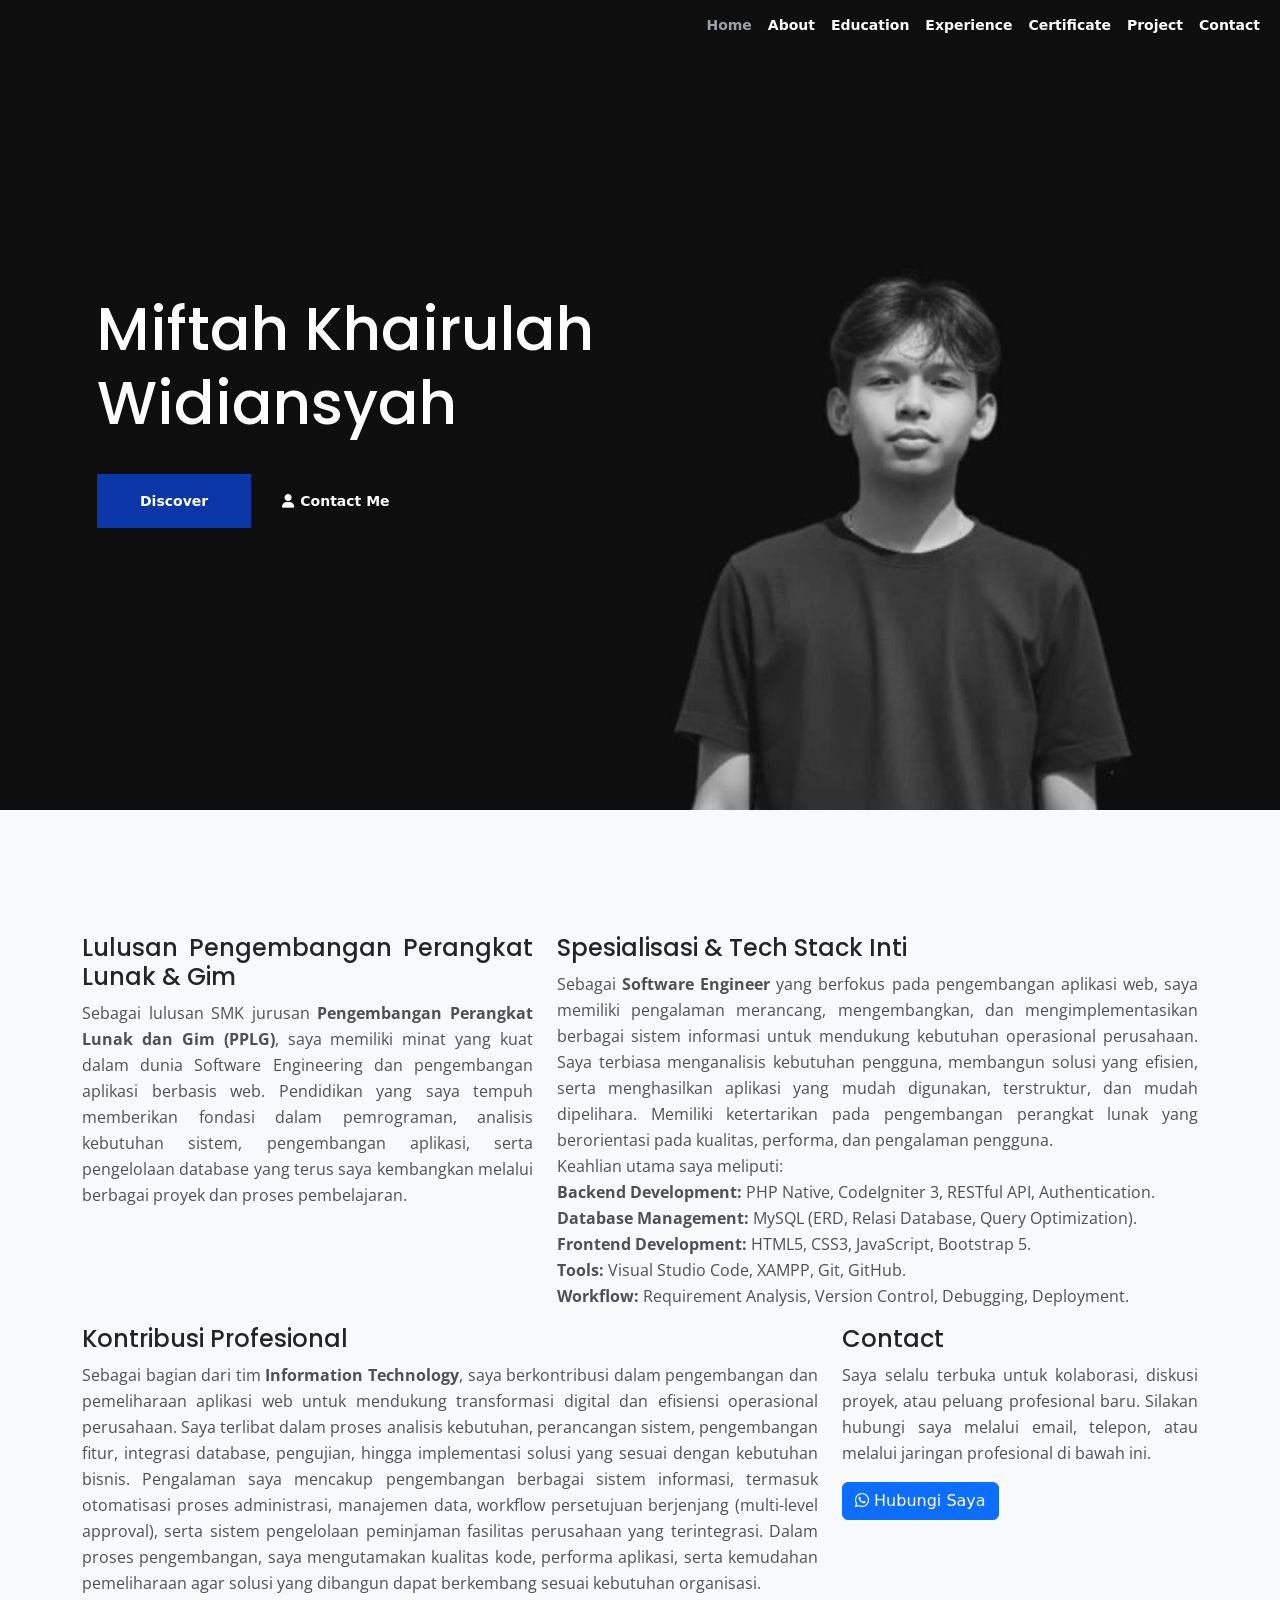
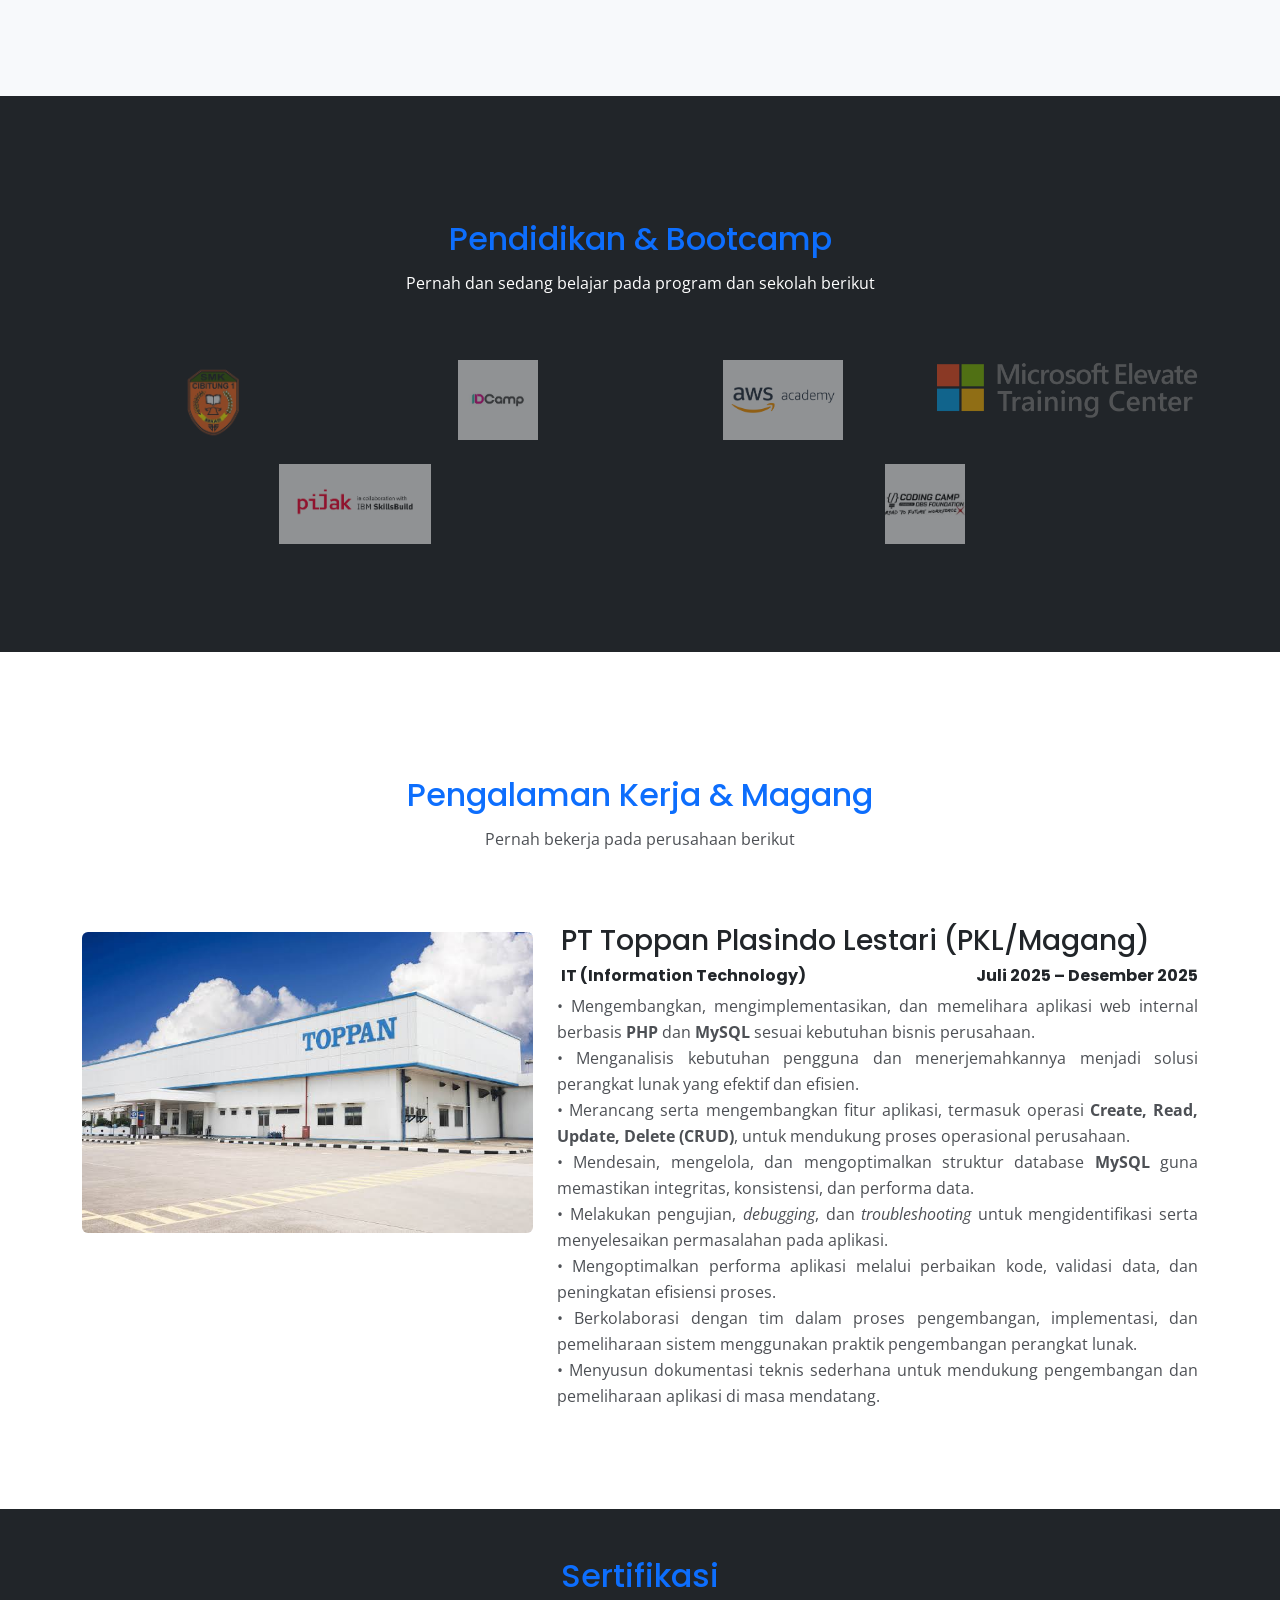
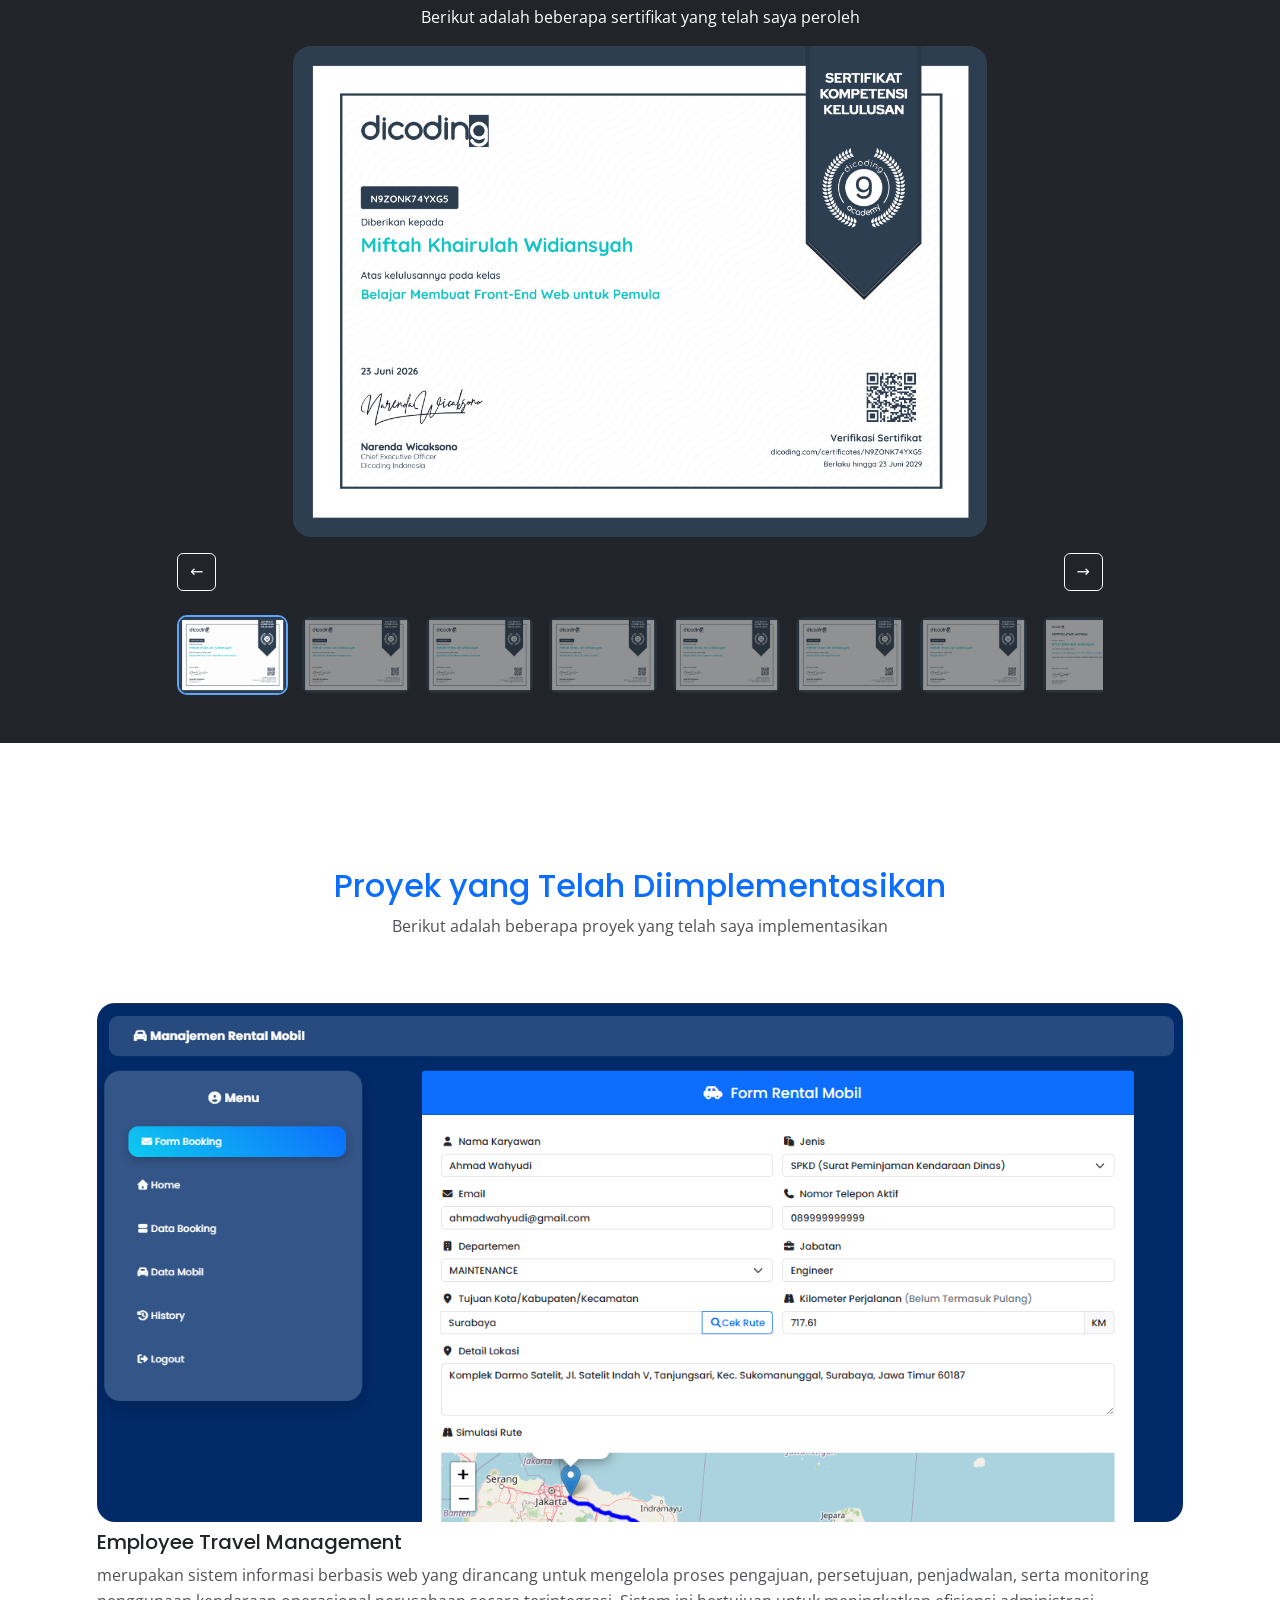
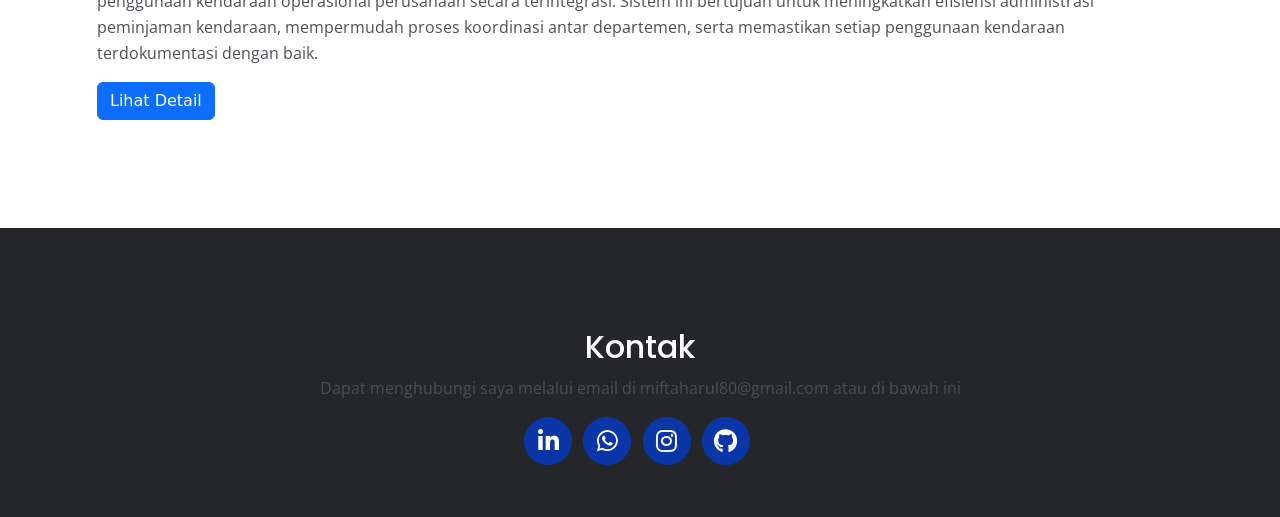
<file: index.html>
<!DOCTYPE html>
<html lang="en">

<head>
    <meta charset="utf-8">
    <meta name="viewport" content="width=device-width, initial-scale=1, shrink-to-fit=no">
    <meta name="description" content="Your description">
    <meta name="author" content="Your name">
    <meta property="og:site_name" content="" />
    <meta property="og:site" content="" />
    <meta property="og:title" content="" />
    <meta property="og:description" content="" />
    <meta property="og:image" content="" />
    <meta property="og:url" content="" />
    <meta name="twitter:card" content="summary_large_image">
    <title>Miftth Webpage Title</title>
    <link rel="preconnect" href="https://fonts.gstatic.com">
    <link
        href="https://fonts.googleapis.com/css2?family=Open+Sans:ital,wght@0,400;0,600;0,700;1,400&family=Poppins:wght@600&display=swap"
        rel="stylesheet">
    <link href="css/bootstrap.css" rel="stylesheet">
    <link href="css/fontawesome-all.css" rel="stylesheet">
    <link href="css/styles.css" rel="stylesheet">
    <link href='https://cdn.jsdelivr.net/npm/bootstrap@5.3.3/dist/css/bootstrap.min.css' rel='stylesheet'>
    <link rel='stylesheet' href='https://cdnjs.cloudflare.com/ajax/libs/font-awesome/6.7.2/css/all.min.css'>
    <link rel="icon" href="images/favicon.png">
</head>

<body data-spy="scroll" data-target=".fixed-top">


    <nav class="navbar navbar-expand-lg fixed-top navbar-dark">
        <div class="container">

            <button class="navbar-toggler p-0 border-0" type="button" data-toggle="offcanvas"
                aria-controls="navbarsExampleDefault" aria-label="Toggle navigation">
                <span class="navbar-toggler-icon"></span>
            </button>

            <div class="navbar-collapse offcanvas-collapse" id="navbarsExampleDefault">
                <ul class="navbar-nav ml-auto">
                    <li class="nav-item">
                        <a class="nav-link page-scroll" href="#header">Home <span class="sr-only">(current)</span></a>
                    </li>
                    <li class="nav-item">
                        <a class="nav-link page-scroll" href="#about">About</a>
                    </li>
                    <li class="nav-item">
                        <a class="nav-link page-scroll" href="#education">Education</a>
                    </li>
                    <li class="nav-item">
                        <a class="nav-link page-scroll" href="#experience">Experience</a>
                    </li>
                    <li class="nav-item">
                        <a class="nav-link page-scroll" href="#sertifikasi">Certificate</a>
                    </li>
                    <li class="nav-item">
                        <a class="nav-link page-scroll" href="#project">Project</a>
                    </li>
                    <li class="nav-item">
                        <a class="nav-link page-scroll" href="#contact">Contact</a>
                    </li>
                </ul>

            </div>
        </div>
    </nav>




    <header id="header" class="header">
        <div class="container">
            <div class="row">
                <div class="col-12">
                    <div class="text-container">
                        <div class="col-7 text-left">
                            <h1 class="h1-large">Miftah Khairulah Widiansyah</h1>
                            <a class="btn-solid-lg page-scroll" href="#about">Discover</a>
                            <a class="btn-outline-lg page-scroll" href="#contact"><i class="fas fa-user"></i>Contact
                                Me</a>
                        </div>
                    </div>
                </div>
            </div>
        </div>
    </header>




    <div id="about" class="basic-1 bg-gray">
        <div class="container">
            <div class="row">
                <div class="col-lg-5">
                    <div class="text-container text-justify mb-0">
                        <h3 class="responsive-fs">Lulusan Pengembangan Perangkat Lunak & Gim</h3>
                        <p>Sebagai lulusan SMK jurusan <b>Pengembangan Perangkat Lunak dan Gim (PPLG)</b>, saya memiliki
                            minat yang kuat dalam dunia Software Engineering dan pengembangan aplikasi berbasis web.
                            Pendidikan yang saya tempuh memberikan fondasi dalam pemrograman, analisis kebutuhan sistem,
                            pengembangan aplikasi, serta pengelolaan database yang terus saya kembangkan melalui
                            berbagai proyek dan proses pembelajaran.</p>
                    </div>
                </div>
                <div class="col-lg-7">
                    <div class="text-container text-justify mb-0">
                        <h3 class="fs-4">Spesialisasi & Tech Stack Inti</h3>
                        <p>Sebagai <b>Software Engineer</b> yang berfokus pada pengembangan aplikasi web, saya memiliki
                            pengalaman merancang, mengembangkan, dan mengimplementasikan berbagai sistem informasi untuk
                            mendukung kebutuhan operasional perusahaan. Saya terbiasa menganalisis kebutuhan pengguna,
                            membangun solusi yang efisien, serta menghasilkan aplikasi yang mudah digunakan,
                            terstruktur, dan mudah dipelihara. Memiliki ketertarikan pada pengembangan perangkat lunak
                            yang berorientasi pada kualitas, performa, dan pengalaman pengguna. <br> Keahlian utama saya
                            meliputi:
                            <br><b>Backend Development:</b> PHP Native, CodeIgniter 3, RESTful API, Authentication.
                            <br><b>Database Management:</b> MySQL (ERD, Relasi Database, Query Optimization).
                            <br><b>Frontend Development:</b> HTML5, CSS3, JavaScript, Bootstrap 5.
                            <br><b>Tools:</b> Visual Studio Code, XAMPP, Git, GitHub.
                            <br><b>Workflow:</b> Requirement Analysis, Version Control, Debugging, Deployment.
                        </p>
                    </div>
                </div>
                <div class="col-lg-8">
                    <div class="text-container text-justify mb-0">
                        <h3 class="fs-4">Kontribusi Profesional</h3>
                        <p>Sebagai bagian dari tim <b>Information Technology</b>, saya berkontribusi dalam pengembangan
                            dan pemeliharaan aplikasi web untuk mendukung transformasi digital dan efisiensi operasional
                            perusahaan. Saya terlibat dalam proses analisis kebutuhan, perancangan sistem, pengembangan
                            fitur, integrasi database, pengujian, hingga implementasi solusi yang sesuai dengan
                            kebutuhan bisnis. Pengalaman saya mencakup pengembangan berbagai sistem informasi, termasuk
                            otomatisasi proses administrasi, manajemen data, workflow persetujuan berjenjang
                            (multi-level approval), serta sistem pengelolaan peminjaman fasilitas perusahaan yang
                            terintegrasi. Dalam proses pengembangan, saya mengutamakan kualitas kode, performa aplikasi,
                            serta kemudahan pemeliharaan agar solusi yang dibangun dapat berkembang sesuai kebutuhan
                            organisasi.</p>
                    </div>
                </div>
                <div class="col-lg-4">
                    <div class="text-container text-justify mb-0">
                        <h3 class="fs-4">Contact</h3>
                        <p>Saya selalu terbuka untuk kolaborasi, diskusi proyek, atau peluang profesional baru. Silakan
                            hubungi saya melalui email, telepon, atau melalui jaringan profesional di bawah ini.</p>
                        <a href="#contact" class="btn btn-primary page-scroll"><i class="fab fa-whatsapp"></i> Hubungi
                            Saya</a>
                    </div>
                </div>

            </div>
        </div>
    </div>




    <div id="education" class="basic-2 bg-dark">
        <div class="container">
            <div class="row">
                <div class="col-lg-12">
                    <h2 class="h2-heading text-primary">Pendidikan & Bootcamp</h2>
                    <p class="p-heading text-white">Pernah dan sedang belajar pada program dan sekolah berikut</p>
                </div>
            </div>
            <div class="row">
                <div class="col-lg-3 col-sm-6 col-12 text-center mb-4">
                    <a href="https://smkscibitung1.sch.id/web/">
                        <img class="w-100" src="img/cisat logo.png"
                            style="opacity: 0.5; transition: opacity 0.3s; max-height: 80px; object-fit: contain;"
                            onmouseover="this.style.opacity=1" onmouseout="this.style.opacity=0.5" alt="CISAT Logo">
                    </a>
                </div>
                <div class="col-lg-3 col-sm-6 col-12 text-center mb-4">
                    <a href="https://idcamp.ioh.co.id/">
                        <img class="w-100" title="ID Camp 2025 - Dicoding Indonesia" src="img/idcamp.png"
                            style="opacity: 0.5; transition: opacity 0.3s; max-height: 80px; object-fit: contain;"
                            onmouseover="this.style.opacity=1" onmouseout="this.style.opacity=0.5" alt="ID Camp Logo">
                    </a>
                </div>
                <div class="col-lg-3 col-sm-6 col-12 text-center mb-4">
                    <a href="https://aws.dicoding.com/">
                        <img class="w-100 rounded" title="AWS Back-End Academy - Dicoding Indonesia"
                            src="img/aws_academy.png"
                            style="opacity: 0.5; transition: opacity 0.3s; max-height: 80px; object-fit: contain;"
                            onmouseover="this.style.opacity=1" onmouseout="this.style.opacity=0.5"
                            alt="AWS Academy Logo">
                    </a>
                </div>
                <div class="col-lg-3 col-sm-6 col-12 text-center mb-4">
                    <a href="https://dicoding.elevaite.id/">
                        <img class="w-100" title="Microsoft Elevate Training Center - Dicoding Indonesia"
                            src="img/microsoft.png"
                            style="opacity: 0.5; transition: opacity 0.3s; max-height: 80px; object-fit: contain;"
                            onmouseover="this.style.opacity=1" onmouseout="this.style.opacity=0.5" alt="Microsoft Logo">
                    </a>
                </div>
                <div class="col-lg-6 col-sm-6 col-12 text-center mb-4">
                    <a href="https://www.dicoding.com/pijak">
                        <img class="w-50 rounded"
                            title="Pijak in Collaboration with IBM SkillsBuild – Dicoding Indonesia" src="img/pijak.png"
                            style="opacity: 0.5; transition: opacity 0.3s; max-height: 80px; object-fit: contain;"
                            onmouseover="this.style.opacity=1" onmouseout="this.style.opacity=0.5" alt="Pijak Logo">
                    </a>
                </div>
                <div class="col-lg-6 col-sm-6 col-12 text-center mb-4">
                    <a href="https://www.dicoding.com/codingcamp/registration">
                        <img class="w-100 rounded"
                            title="Coding Camp 2026 powered by DBS Foundation - Dicoding Indonesia" src="img/dbs.png"
                            style="opacity: 0.5; transition: opacity 0.3s; max-height: 80px; object-fit: contain;"
                            onmouseover="this.style.opacity=1" onmouseout="this.style.opacity=0.5" alt="DBS Logo">
                    </a>
                </div>
            </div>
        </div>
    </div>

    <div id="experience" class="basic-2">
        <div class="container">
            <div class="row">
                <div class="col-lg-12">
                    <h2 class="h2-heading text-primary">Pengalaman Kerja & Magang</h2>
                    <p class="p-heading">Pernah bekerja pada perusahaan berikut</p>
                </div>
            </div>
            <div class="row">
                <div class="col-lg-5 col-12 pt-3">
                    <img src="img/toppan.png" class="w-100 rounded" alt="">
                </div>
                <div class="col-lg-7 col-12">
                    <div class="text-container text-justify row pl-3 pt-2">
                        <h3 class="pl-0">PT Toppan Plasindo Lestari (PKL/Magang)</h3>
                        <div class="col-md-5 pl-0">
                            <h6><b>IT (Information Technology)</b></h6>
                        </div>
                        <div class="col-md-7 text-right">
                            <h6><b>Juli 2025 – Desember 2025</b></h6>
                        </div>
                    </div>
                    <div class="text-container second ">
                        <p class="text-justify fs-6">
                            • Mengembangkan, mengimplementasikan, dan memelihara aplikasi web internal berbasis
                            <b>PHP</b> dan <b>MySQL</b> sesuai kebutuhan bisnis perusahaan.
                            <br> • Menganalisis kebutuhan pengguna dan menerjemahkannya menjadi solusi perangkat lunak
                            yang efektif dan efisien.
                            <br> • Merancang serta mengembangkan fitur aplikasi, termasuk operasi <b>Create, Read,
                                Update, Delete (CRUD)</b>, untuk mendukung proses operasional perusahaan.
                            <br> • Mendesain, mengelola, dan mengoptimalkan struktur database <b>MySQL</b> guna
                            memastikan integritas, konsistensi, dan performa data.
                            <br> • Melakukan pengujian, <i>debugging</i>, dan <i>troubleshooting</i> untuk
                            mengidentifikasi serta menyelesaikan permasalahan pada aplikasi.
                            <br> • Mengoptimalkan performa aplikasi melalui perbaikan kode, validasi data, dan
                            peningkatan efisiensi proses.
                            <br> • Berkolaborasi dengan tim dalam proses pengembangan, implementasi, dan pemeliharaan
                            sistem menggunakan praktik pengembangan perangkat lunak.
                            <br> • Menyusun dokumentasi teknis sederhana untuk mendukung pengembangan dan pemeliharaan
                            aplikasi di masa mendatang.
                        </p>
                    </div>
                </div>
            </div>
        </div>
    </div>
    <div class="bg-dark py-5" id="sertifikasi">
        <div class="container">
            <div class="row justify-content-center">
                <div class="col-lg-12 text-center">
                    <h2 class="h2-heading text-primary">Sertifikasi</h2>
                    <p class="p-heading text-white">Berikut adalah beberapa sertifikat yang telah saya peroleh</p>
                </div>
                <div class="col-lg-10">
                    <div class="slide w-75 mx-auto active">
                        <div class="project">
                            <button class="expand">
                                <i class="fa-solid fa-expand"></i>
                            </button>
                            <img src="certificate/1/1-1.png" class="img-fluid" alt="">
                        </div>
                    </div>
                    <div class="slide w-75 mx-auto">
                        <div class="project">
                            <button class="expand">
                                <i class="fa-solid fa-expand"></i>
                            </button>

                            <img src="certificate/2/2-1.png" class="img-fluid" alt="">
                        </div>
                    </div>
                    <div class="slide w-75 mx-auto">
                        <div class="project">
                            <button class="expand">
                                <i class="fa-solid fa-expand"></i>
                            </button>
                            <img src="certificate/3/3-1.png" class="img-fluid" alt="">
                        </div>
                    </div>
                    <div class="slide w-75 mx-auto">
                        <div class="project">
                            <button class="expand">
                                <i class="fa-solid fa-expand"></i>
                            </button>
                            <img src="certificate/4/4-1.png" class="img-fluid" alt="">
                        </div>
                    </div>
                    <div class="slide w-75 mx-auto">
                        <div class="project">
                            <button class="expand">
                                <i class="fa-solid fa-expand"></i>
                            </button>
                            <img src="certificate/5/5-1.png" class="img-fluid" alt="">
                        </div>
                    </div>
                    <div class="slide w-75 mx-auto">
                        <div class="project">
                            <button class="expand">
                                <i class="fa-solid fa-expand"></i>
                            </button>
                            <img src="certificate/6/6-1.png" class="img-fluid" alt="">
                        </div>
                    </div>
                    <div class="slide w-75 mx-auto">
                        <div class="project">
                            <button class="expand">
                                <i class="fa-solid fa-expand"></i>
                            </button>
                            <img src="certificate/7/7-1.png" class="img-fluid" alt="">
                        </div>
                    </div>
                    <div class="slide w-75 mx-auto">
                        <div class="project">
                            <button class="expand">
                                <i class="fa-solid fa-expand"></i>
                            </button>
                            <img src="certificate/8/8-1.png" class="img-fluid" alt="">
                        </div>
                    </div>
                    <div class="slide w-75 mx-auto">
                        <div class="project">
                            <button class="expand">
                                <i class="fa-solid fa-expand"></i>
                            </button>
                            <img src="certificate/9/9-1.png" class="img-fluid" alt="">
                        </div>
                    </div>
                    <div class="slide w-75 mx-auto">
                        <div class="project">
                            <button class="expand">
                                <i class="fa-solid fa-expand"></i>
                            </button>
                            <img src="certificate/10/10-1.png" class="img-fluid" alt="">
                        </div>
                    </div>
                    <div class="slide w-75 mx-auto">
                        <div class="project">
                            <button class="expand">
                                <i class="fa-solid fa-expand"></i>
                            </button>
                            <img src="certificate/11/11-1.png" class="img-fluid" alt="">
                        </div>
                    </div>
                    <div class="slide w-75 mx-auto">
                        <div class="project">
                            <button class="expand">
                                <i class="fa-solid fa-expand"></i>
                            </button>
                            <img src="certificate/12/12-1.png" class="img-fluid" alt="">
                        </div>
                    </div>
                    <div class="slide w-75 mx-auto">
                        <div class="project">
                            <button class="expand">
                                <i class="fa-solid fa-expand"></i>
                            </button>
                            <img src="certificate/13/13-1.png" class="img-fluid" alt="">
                        </div>
                    </div>
                    <div class="slide w-75 mx-auto">
                        <div class="project">
                            <button class="expand">
                                <i class="fa-solid fa-expand"></i>
                            </button>
                            <img src="certificate/14/14-1.png" class="img-fluid" alt="">
                        </div>
                    </div>
                    <div class="slide w-75 mx-auto">
                        <div class="project">
                            <button class="expand">
                                <i class="fa-solid fa-expand"></i>
                            </button>
                            <img src="certificate/15/15-1.png" class="img-fluid" alt="">
                        </div>
                    </div>
                    <div class="slide w-75 mx-auto">
                        <div class="project">
                            <button class="expand">
                                <i class="fa-solid fa-expand"></i>
                            </button>
                            <img src="certificate/16/16-1.png" class="img-fluid" alt="">
                        </div>
                    </div>
                    <div class="d-flex justify-content-between mt-3">
                        <button id="p" class="btn btn-outline-light">
                            ←
                        </button>
                        <button id="n" class="btn btn-outline-light">
                            →
                        </button>
                    </div>
                    <div class="thumbs mt-4">
                        <img class="on" src="certificate/1/1-1.png" alt="">
                        <img src="certificate/2/2-1.png" alt="">
                        <img src="certificate/3/3-1.png" alt="">
                        <img src="certificate/4/4-1.png" alt="">
                        <img src="certificate/5/5-1.png" alt="">
                        <img src="certificate/6/6-1.png" alt="">
                        <img src="certificate/7/7-1.png" alt="">
                        <img src="certificate/8/8-1.png" alt="">
                        <img src="certificate/9/9-1.png" alt="">
                        <img src="certificate/10/10-1.png" alt="">
                        <img src="certificate/11/11-1.png" alt="">
                        <img src="certificate/12/12-1.png" alt="">
                        <img src="certificate/13/13-1.png" alt="">
                        <img src="certificate/14/14-1.png" alt="">
                        <img src="certificate/15/15-1.png" alt="">
                        <img src="certificate/16/16-1.png" alt="">
                    </div>
                </div>
            </div>
        </div>
        <div class="modalx" id="m">
            <span class="close">&times;</span>
            <img id="big" alt="">
        </div>
    </div>
    <script>
        let i = 0, s = [...document.querySelectorAll('.slide')], t = [...document.querySelectorAll('.thumbs img')];
        function sh(x) { s[i].classList.remove('active'); t[i].classList.remove('on'); i = (x + s.length) % s.length; s[i].classList.add('active'); t[i].classList.add('on') }
        n.onclick = () => sh(i + 1); p.onclick = () => sh(i - 1); t.forEach((e, k) => e.onclick = () => sh(k));
        const m = document.getElementById('m'), big = document.getElementById('big');
        document.querySelectorAll('.expand,.project img').forEach((e, idx) => e.onclick = () => { big.src = s[i].querySelector('img').src; m.style.display = 'flex' });
        m.onclick = e => { if (e.target == m || e.target.classList.contains('close')) m.style.display = 'none' }
        document.onkeydown = e => { if (e.key === 'Escape') m.style.display = 'none' }
    </script>
    <div id="project" class="basic-2">
        <div class="container">
            <div class="row">
                <div class="col-lg-12 text-center">
                    <h2 class="text-primary">Proyek yang Telah Diimplementasikan</h2>
                    <p class="p-heading">Berikut adalah beberapa proyek yang telah saya implementasikan</p>
                </div>
            </div>
            <div class="col-lg-12">
                <div class="row justify-content-center">
                    <div class="col-lg-12 mb-4">
                        <div class="project">
                            <a href="project.html">
                                <img src="project/spd/Picture9.png" class="img-fluid w-100" alt="">
                            </a>
                            <h5 class="mt-2">Employee Travel Management</h5>
                            <p>merupakan sistem informasi berbasis
                                web yang
                                dirancang untuk mengelola proses pengajuan, persetujuan, penjadwalan, serta monitoring
                                penggunaan kendaraan operasional perusahaan secara terintegrasi. Sistem ini bertujuan
                                untuk
                                meningkatkan efisiensi administrasi peminjaman kendaraan, mempermudah proses koordinasi
                                antar
                                departemen, serta memastikan setiap penggunaan kendaraan terdokumentasi dengan baik.</p>
                                <a href="project.html" class="btn btn-primary">Lihat Detail</a>
                        </div>
                    </div>
                </div>
            </div>
        </div>
    </div>
    </div>


    <!-- <div id="project" class="basic-3">
        <div class="container">
            <div class="row">
                <div class="col-lg-12">
                    <h2 class="h2-heading">Delivered projects</h2>
                    <p class="p-heading">Listed below are some of the most representative projects I've worked on. They range from basic web design for presentation sites to advanced web development for online shops</p>
                </div> 
            </div> 
            <div class="row">
                <div class="col-lg-12">
                    <div class="text-container">
                        <div class="image-container">
                            <a href="project.html">
                                <img class="img-fluid" src="images/project-1.jpg" alt="alternative">
                            </a>
                        </div>
                        <p><strong>For:</strong> Jumbotron, <strong>Project:</strong> web design for their corporate websites and landing pages for marketing campaigns <a class="blue" href="project.html">details</a></p>
                    </div> 
                    <div class="text-container">
                        <div class="image-container">
                            <a href="project.html">
                                <img class="img-fluid" src="images/project-2.jpg" alt="alternative">
                            </a>
                        </div>
                        <p><strong>For:</strong> Carsrepo, <strong>Project:</strong> designed and developed modern platform for purchasing second hand cars online <a class="blue" href="project.html">details</a></p>
                    </div> 
                    <div class="text-container">
                        <div class="image-container">
                            <a href="project.html">
                                <img class="img-fluid" src="images/project-3.jpg" alt="alternative">
                            </a>
                        </div> 
                        <p><strong>For:</strong> Truevideo, <strong>Project:</strong> created a custom video editing and upload web app for this awesome team <a class="blue" href="project.html">details</a></p>
                    </div> 
                    <div class="text-container">
                        <div class="image-container">
                            <a href="project.html">
                                <img class="img-fluid" src="images/project-4.jpg" alt="alternative">
                            </a>
                        </div> 
                        <p><strong>For:</strong> Evolosim, <strong>Project:</strong> complete redesign of their corporate website and platform update for their online shop <a class="blue" href="project.html">details</a></p>
                    </div> 
                </div> 
            </div> 
        </div> 
    </div> 
    


    
    <div class="basic-4">
        <div class="container">
            <div class="row">
                <div class="col-lg-4 col-md-6 col-12">
                    <div class="text-container">
                        <div class="image-container">
                            <a href="project.html">
                                <img class="img-fluid" src="images/work-1.jpg" alt="alternative">
                            </a>
                        </div> 
                        <p><strong>For:</strong> Zigoland, <strong>Project:</strong> started a new website from ground up for a new product <a class="blue" href="project.html">details</a></p>
                    </div> 
                </div> 
                <div class="col-lg-4 col-md-6 col-12">
                    <div class="text-container">
                        <div class="image-container">
                            <a href="project.html">
                                <img class="img-fluid" src="images/work-2.jpg" alt="alternative">
                            </a>
                        </div> 
                        <p><strong>For:</strong> Visodream, <strong>Project:</strong> developed a new forum for the Visodream community <a class="blue" href="project.html">details</a></p>
                    </div> 
                </div> 
                <div class="col-lg-4 col-md-6 col-12">
                    <div class="text-container">
                        <div class="image-container">
                            <a href="project.html">
                                <img class="img-fluid" src="images/work-3.jpg" alt="alternative">
                            </a>
                        </div> 
                        <p><strong>For:</strong> Primoday, <strong>Project:</strong> complete redesign of their corporate website and platform <a class="blue" href="project.html">details</a></p>
                    </div> 
                </div> 
            </div> 
            <div class="row">
                <div class="col-lg-4 col-md-6 col-12">
                    <div class="text-container">
                        <div class="image-container">
                            <a href="project.html">
                                <img class="img-fluid" src="images/work-4.jpg" alt="alternative">
                            </a>
                        </div> 
                        <p><strong>For:</strong> Nextlite, <strong>Project:</strong> created a custom video editing and upload web app <a class="blue" href="project.html">details</a></p>
                    </div> 
                </div> 
                <div class="col-lg-4 col-md-6 col-12">
                    <div class="text-container">
                        <div class="image-container">
                            <a href="project.html">
                                <img class="img-fluid" src="images/work-5.jpg" alt="alternative">
                            </a>
                        </div> 
                        <p><strong>For:</strong> Syncnow, <strong>Project:</strong> web design for their corporate websites and landing pages <a class="blue" href="project.html">details</a></p>
                    </div> 
                </div> 
                <div class="col-lg-4 col-md-6 col-12">
                    <div class="text-container">
                        <div class="image-container">
                            <a href="project.html">
                                <img class="img-fluid" src="images/work-6.jpg" alt="alternative">
                            </a>
                        </div> 
                        <p><strong>For:</strong> Shifter, <strong>Project:</strong> started a new website from ground up for a new product <a class="blue" href="project.html">details</a></p>
                    </div> 
                </div> 
            </div> 
        </div> 
    </div>  -->



    <div class="footer bg-gray" id="contact">
        <div class="container">
            <div class="row">
                <div class="col-lg-12">
                    <h2 class="h2-heading text-white">Kontak</h2>
                    <p class="p-heading">Dapat menghubungi saya melalui email di miftaharul80@gmail.com atau di bawah
                        ini</p>
                </div>
            </div>
            <div class="row">
                <div class="col-lg-12">
                    <div class="social-container">
                        <span class="fa-stack">
                            <a href="https://www.linkedin.com/in/miftah-khairulah-widiansyah">
                                <i class="fas fa-circle fa-stack-2x"></i>
                                <i class="fab fa-linkedin-in fa-stack-1x"></i>
                            </a>
                        </span>
                        <span class="fa-stack">
                            <a href="https://wa.me/6289697575603">
                                <i class="fas fa-circle fa-stack-2x"></i>
                                <i class="fab fa-whatsapp fa-stack-1x"></i>
                            </a>
                        </span>
                        <span class="fa-stack">
                            <a href="https://www.instagram.com/miftth.kh">
                                <i class="fas fa-circle fa-stack-2x"></i>
                                <i class="fab fa-instagram fa-stack-1x"></i>
                            </a>
                        </span>
                        <span class="fa-stack">
                            <a href="https://github.com/miftth">
                                <i class="fas fa-circle fa-stack-2x"></i>
                                <i class="fab fa-github fa-stack-1x"></i>
                            </a>
                        </span>
                    </div>
                </div>
            </div>
        </div>
    </div>



    <script src="js/jquery.min.js"></script>
    <script src="js/bootstrap.min.js"></script>
    <script src="js/jquery.easing.min.js"></script>
    <script src="js/scripts.js"></script>
</body>

</html>
</file>
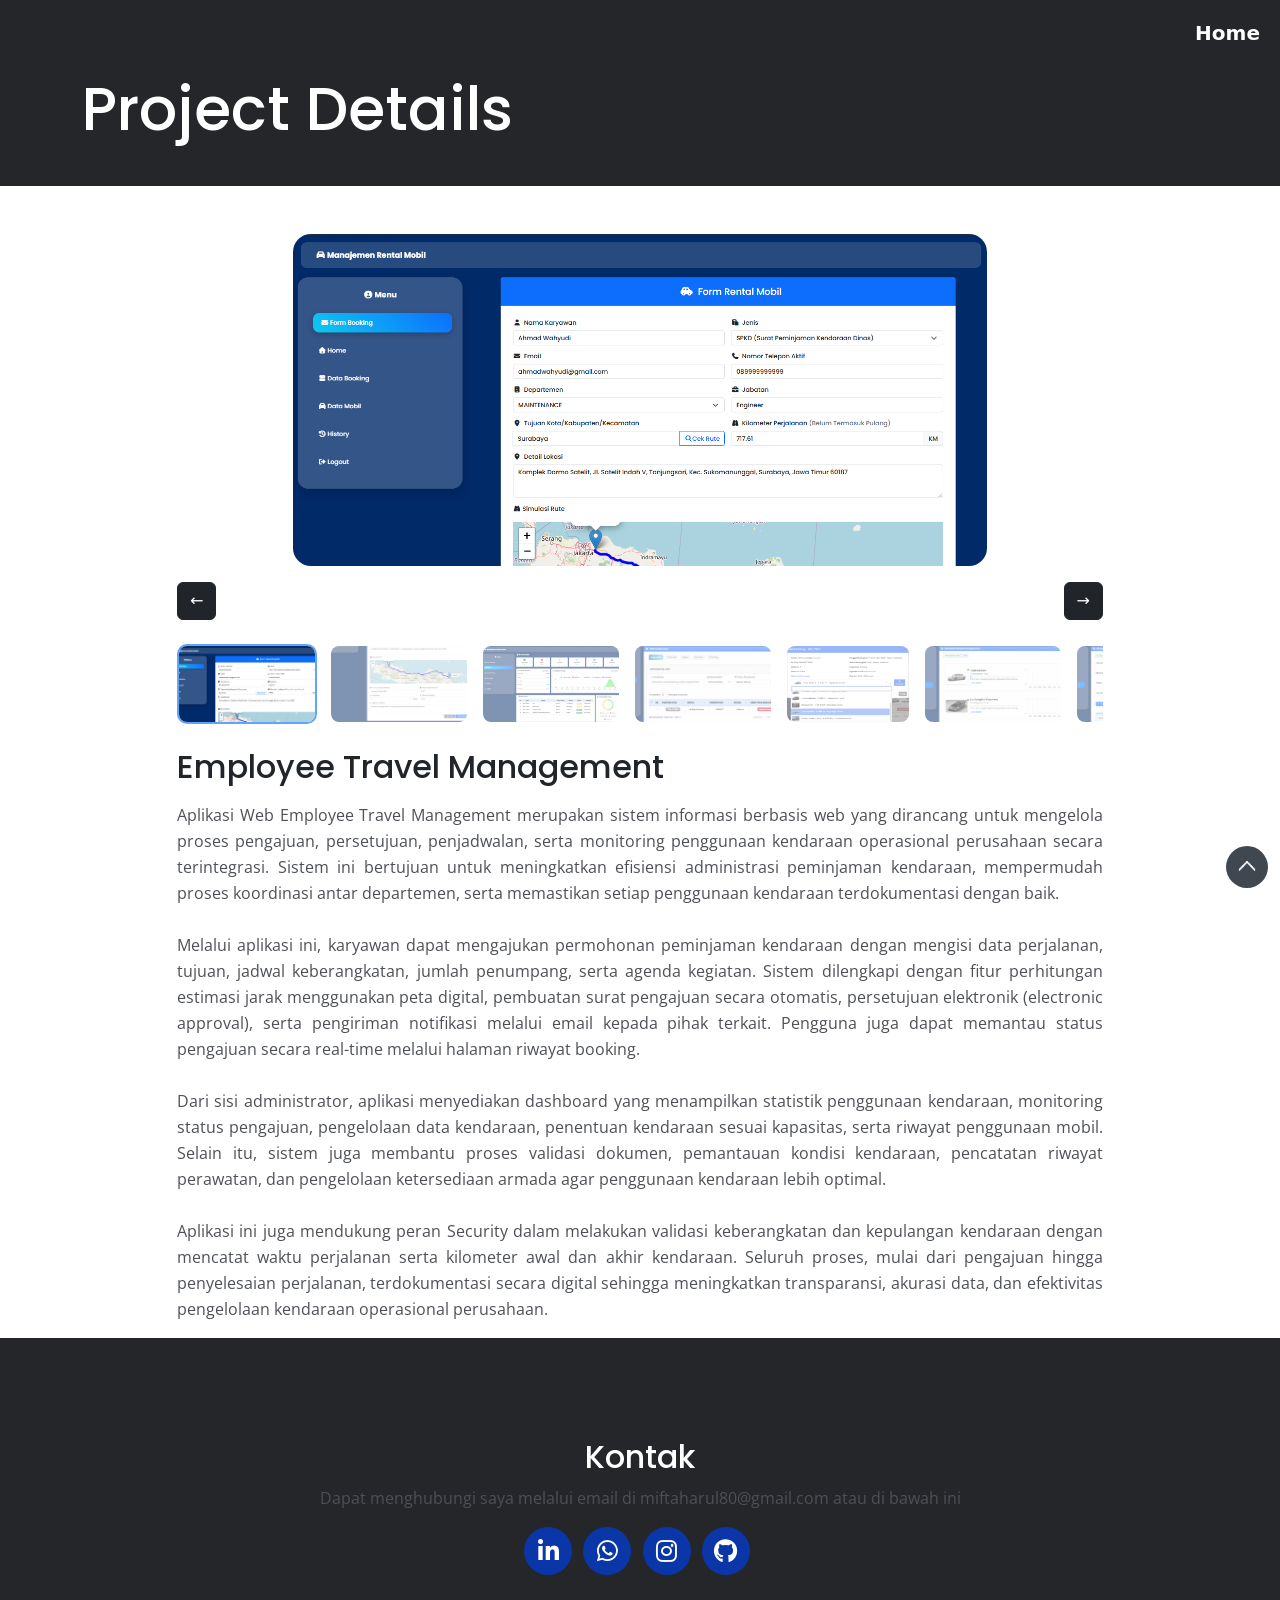
<file: project.html>
<!DOCTYPE html>
<html lang="en">

<head>
    <meta charset="utf-8">
    <meta name="viewport" content="width=device-width, initial-scale=1, shrink-to-fit=no">
    <meta name="description" content="Your description">
    <meta name="author" content="Your name">
    <meta property="og:site_name" content="" />
    <meta property="og:site" content="" />
    <meta property="og:title" content="" />
    <meta property="og:description" content="" />
    <meta property="og:image" content="" />
    <meta property="og:url" content="" />
    <meta name="twitter:card" content="summary_large_image">
    <title>Miftth Webpage Title</title>
    <link rel="preconnect" href="https://fonts.gstatic.com">
    <link
        href="https://fonts.googleapis.com/css2?family=Open+Sans:ital,wght@0,400;0,600;0,700;1,400&family=Poppins:wght@600&display=swap"
        rel="stylesheet">
    <link href="css/bootstrap.css" rel="stylesheet">
    <link href="css/fontawesome-all.css" rel="stylesheet">
    <link href="css/styles.css" rel="stylesheet">
    <link href='https://cdn.jsdelivr.net/npm/bootstrap@5.3.3/dist/css/bootstrap.min.css' rel='stylesheet'>
    <link rel='stylesheet' href='https://cdnjs.cloudflare.com/ajax/libs/font-awesome/6.7.2/css/all.min.css'>
    <link rel="icon" href="images/favicon.png">
</head>

<body data-spy="scroll" data-target=".fixed-top">
    <nav class="navbar navbar-expand-lg fixed-top navbar-dark pt-3 pb-3" id="mainNav">
        <div class="container">

            <button class="navbar-toggler p-0 border-0" type="button" data-toggle="offcanvas"
                aria-controls="navbarsExampleDefault" aria-label="Toggle navigation">
                <span class="navbar-toggler-icon"></span>
            </button>

            <div class="navbar-collapse offcanvas-collapse" id="navbarsExampleDefault">
                <ul class="navbar-nav ml-auto">
                    <li class="nav-item">
                        <a class="nav-link page-scroll fs-5" href="index.html">Home <span
                                class="sr-only">(current)</span></a>
                    </li>
                </ul>
            </div>
        </div>
    </nav>
    <header id="" class="ex-header">
        <div class="container">
            <div class="row">
                <div class="col-12">
                    <div class="text-container">
                            <h1 class="h1-large">Project Details</h1>
                    </div>
                </div>
            </div>
        </div>
    </header>

    <div class="container">
        <div class="row justify-content-center">
            <div class="col-lg-10 pt-5">
                <div class="slide w-75 mx-auto active">
                    <div class="project">
                        <button class="expand">
                            <i class="fa-solid fa-expand"></i>
                        </button>
                        <img src="project/spd/Picture9.png" class="img-fluid" alt="">
                    </div>
                </div>
                <div class="slide w-75 mx-auto">
                    <div class="project">
                        <button class="expand">
                            <i class="fa-solid fa-expand"></i>
                        </button>

                        <img src="project/spd/Picture10.png" class="img-fluid" alt="">
                    </div>
                </div>
                <div class="slide w-75 mx-auto">
                    <div class="project">
                        <button class="expand">
                            <i class="fa-solid fa-expand"></i>
                        </button>
                        <img src="project/spd/Picture1.png" class="img-fluid" alt="">
                    </div>
                </div>
                <div class="slide w-75 mx-auto">
                    <div class="project">
                        <button class="expand">
                            <i class="fa-solid fa-expand"></i>
                        </button>
                        <img src="project/spd/Picture2.png" class="img-fluid" alt="">
                    </div>
                </div>
                <div class="slide w-75 mx-auto">
                    <div class="project">
                        <button class="expand">
                            <i class="fa-solid fa-expand"></i>
                        </button>
                        <img src="project/spd/Picture3.png" class="img-fluid" alt="">
                    </div>
                </div>
                <div class="slide w-75 mx-auto">
                    <div class="project">
                        <button class="expand">
                            <i class="fa-solid fa-expand"></i>
                        </button>
                        <img src="project/spd/Picture4.png" class="img-fluid" alt="">
                    </div>
                </div>
                <div class="slide w-75 mx-auto">
                    <div class="project">
                        <button class="expand">
                            <i class="fa-solid fa-expand"></i>
                        </button>
                        <img src="project/spd/Picture5.png" class="img-fluid" alt="">
                    </div>
                </div>
                <div class="slide w-75 mx-auto">
                    <div class="project">
                        <button class="expand">
                            <i class="fa-solid fa-expand"></i>
                        </button>
                        <img src="project/spd/Picture6.png" class="img-fluid" alt="">
                    </div>
                </div>
                <div class="slide w-75 mx-auto">
                    <div class="project">
                        <button class="expand">
                            <i class="fa-solid fa-expand"></i>
                        </button>
                        <img src="project/spd/Picture7.png" class="img-fluid" alt="">
                    </div>
                </div>
                <div class="slide w-75 mx-auto">
                    <div class="project">
                        <button class="expand">
                            <i class="fa-solid fa-expand"></i>
                        </button>
                        <img src="project/spd/Picture8.png" class="img-fluid" alt="">
                    </div>
                </div>
                <div class="d-flex justify-content-between mt-3">
                    <button id="p" class="btn btn-dark">
                        ←
                    </button>
                    <button id="n" class="btn btn-dark">
                        →
                    </button>
                </div>
                <div class="thumbs mt-4">
                    <img src="project/spd/Picture9.png" class="img-fluid on" alt="">
                    <img src="project/spd/Picture10.png" class="img-fluid" alt="">
                    <img src="project/spd/Picture1.png" class="img-fluid" alt="">
                    <img src="project/spd/Picture2.png" class="img-fluid" alt="">
                    <img src="project/spd/Picture3.png" class="img-fluid" alt="">
                    <img src="project/spd/Picture4.png" class="img-fluid" alt="">
                    <img src="project/spd/Picture5.png" class="img-fluid" alt="">
                    <img src="project/spd/Picture6.png" class="img-fluid" alt="">
                    <img src="project/spd/Picture7.png" class="img-fluid" alt="">
                    <img src="project/spd/Picture8.png" class="img-fluid" alt="">
                </div>
            </div>
        </div>
    </div>
    <div class="modalx" id="m">
        <span class="close">&times;</span>
        <img id="big" alt="">
    </div>
    <script>
        let i = 0, s = [...document.querySelectorAll('.slide')], t = [...document.querySelectorAll('.thumbs img')];
        function sh(x) { s[i].classList.remove('active'); t[i].classList.remove('on'); i = (x + s.length) % s.length; s[i].classList.add('active'); t[i].classList.add('on') }
        n.onclick = () => sh(i + 1); p.onclick = () => sh(i - 1); t.forEach((e, k) => e.onclick = () => sh(k));
        const m = document.getElementById('m'), big = document.getElementById('big');
        document.querySelectorAll('.expand,.project img').forEach((e, idx) => e.onclick = () => { big.src = s[i].querySelector('img').src; m.style.display = 'flex' });
        m.onclick = e => { if (e.target == m || e.target.classList.contains('close')) m.style.display = 'none' }
        document.onkeydown = e => { if (e.key === 'Escape') m.style.display = 'none' }
    </script>

    <div class="ex-basic-1 pt-4">
        <div class="container">
            <div class="row">
                <div class="col-xl-10 offset-xl-1">
                    <h2 class="mb-3">Employee Travel Management</h2>
                    <p class="text-justify">Aplikasi Web Employee Travel Management merupakan sistem informasi berbasis
                        web yang
                        dirancang untuk mengelola proses pengajuan, persetujuan, penjadwalan, serta monitoring
                        penggunaan kendaraan operasional perusahaan secara terintegrasi. Sistem ini bertujuan untuk
                        meningkatkan efisiensi administrasi peminjaman kendaraan, mempermudah proses koordinasi antar
                        departemen, serta memastikan setiap penggunaan kendaraan terdokumentasi dengan baik.
                        <br><br>
                        Melalui aplikasi ini, karyawan dapat mengajukan permohonan peminjaman kendaraan dengan mengisi
                        data perjalanan, tujuan, jadwal keberangkatan, jumlah penumpang, serta agenda kegiatan. Sistem
                        dilengkapi dengan fitur perhitungan estimasi jarak menggunakan peta digital, pembuatan surat
                        pengajuan secara otomatis, persetujuan elektronik (electronic approval), serta pengiriman
                        notifikasi melalui email kepada pihak terkait. Pengguna juga dapat memantau status pengajuan
                        secara real-time melalui halaman riwayat booking.
                        <br><br>
                        Dari sisi administrator, aplikasi menyediakan dashboard yang menampilkan statistik penggunaan
                        kendaraan, monitoring status pengajuan, pengelolaan data kendaraan, penentuan kendaraan sesuai
                        kapasitas, serta riwayat penggunaan mobil. Selain itu, sistem juga membantu proses validasi
                        dokumen, pemantauan kondisi kendaraan, pencatatan riwayat perawatan, dan pengelolaan
                        ketersediaan armada agar penggunaan kendaraan lebih optimal.
                        <br><br>
                        Aplikasi ini juga mendukung peran Security dalam melakukan validasi keberangkatan dan kepulangan
                        kendaraan dengan mencatat waktu perjalanan serta kilometer awal dan akhir kendaraan. Seluruh
                        proses, mulai dari pengajuan hingga penyelesaian perjalanan, terdokumentasi secara digital
                        sehingga meningkatkan transparansi, akurasi data, dan efektivitas pengelolaan kendaraan
                        operasional perusahaan.
                    </p>
                </div>
            </div>
        </div>
    </div>

    <div class="footer bg-gray" id="contact">
        <div class="container">
            <div class="row">
                <div class="col-lg-12">
                    <h2 class="h2-heading text-white">Kontak</h2>
                    <p class="p-heading">Dapat menghubungi saya melalui email di miftaharul80@gmail.com atau di bawah
                        ini</p>
                </div>
            </div>
            <div class="row">
                <div class="col-lg-12">
                    <div class="social-container">
                        <span class="fa-stack">
                            <a href="https://www.linkedin.com/in/miftah-khairulah-widiansyah">
                                <i class="fas fa-circle fa-stack-2x"></i>
                                <i class="fab fa-linkedin-in fa-stack-1x"></i>
                            </a>
                        </span>
                        <span class="fa-stack">
                            <a href="https://wa.me/6289697575603">
                                <i class="fas fa-circle fa-stack-2x"></i>
                                <i class="fab fa-whatsapp fa-stack-1x"></i>
                            </a>
                        </span>
                        <span class="fa-stack">
                            <a href="https://www.instagram.com/miftth.kh">
                                <i class="fas fa-circle fa-stack-2x"></i>
                                <i class="fab fa-instagram fa-stack-1x"></i>
                            </a>
                        </span>
                        <span class="fa-stack">
                            <a href="https://github.com/miftth">
                                <i class="fas fa-circle fa-stack-2x"></i>
                                <i class="fab fa-github fa-stack-1x"></i>
                            </a>
                        </span>
                    </div>
                </div>
            </div>
        </div>
    </div>


    <script src="js/jquery.min.js"></script> <!-- jQuery for Bootstrap's JavaScript plugins -->
    <script src="js/bootstrap.min.js"></script> <!-- Bootstrap framework -->
    <script src="js/jquery.easing.min.js"></script> <!-- jQuery Easing for smooth scrolling between anchors -->
    <script src="js/scripts.js"></script> <!-- Custom scripts -->
</body>

</html>
</file>
<file: css/styles.css>
/* Description: Master CSS file */

/*****************************************
Table Of Contents:
- General Styles
- Navigation
- Header
- About
- Services
- Details
- Projects
- Works
- Testimonials
- Questions
- Contact
- Footer 
- Copyright
- Back To Top Button
- Extra Pages
- Media Queries
******************************************/

/*****************************************
Colors:
- Backgrounds, navbar - black #24262a
- Backgrounds - light gray #f7f9fb
- Buttons, icons - blue #0b36a8
- Headings text - black #24262a
- Body text - dark gray #4d5055
******************************************/


/**************************/
/*     General Styles     */
/**************************/
body,
html {
	width: 100%;
	height: 100%;
}

body,
p {
	color: #4d5055;
	font: 400 1rem/1.625rem "Open Sans", sans-serif;
}

h1 {
	color: #24262a;
	font-weight: 700;
	font-size: 2.5rem;
	line-height: 3.25rem;
	font-family: "Poppins"
}

h2 {
	color: #24262a;
	font-weight: 700;
	font-size: 2rem;
	line-height: 2.5rem;
	font-family: "Poppins"
}

h3 {
	color: #24262a;
	font-weight: 700;
	font-size: 1.75rem;
	line-height: 2.25rem;
	font-family: "Poppins"
}

h4 {
	color: #24262a;
	font-weight: 700;
	font-size: 1.5rem;
	line-height: 2rem;
	font-family: "Poppins"
}

h5 {
	color: #24262a;
	font-weight: 700;
	font-size: 1.25rem;
	line-height: 1.625rem;
	font-family: "Poppins"
}

h6 {
	color: #24262a;
	font-weight: 700;
	font-size: 1rem;
	line-height: 1.375rem;
	font-family: "Poppins"
}

.p-large {
	font-size: 1.125rem;
	line-height: 1.75rem;
}

.p-small {
	font-size: 0.875rem;
	line-height: 1.5rem;
}

.testimonial-text {
	font-style: italic;
}

.testimonial-author {
	font-weight: 700;
	font-size: 1rem;
	line-height: 1.5rem;
}

.li-space-lg li {
	margin-bottom: 0.5rem;
}

a {
	color: #4d5055;
	text-decoration: underline;
}

a:hover {
	color: #4d5055;
	text-decoration: underline;
}

.no-line {
	text-decoration: none;
}

.no-line:hover {
	text-decoration: none;
}

.blue {
	color: #2259ec;
}

.bg-gray {
	background-color: #f7f9fb;
}

.section-divider {
	display: block;
	height: 1px;
	margin: 0;
	border: none;
	background-color: #d3dae2;
}

.btn-solid-reg {
	display: inline-block;
	padding: 1.375rem 2.25rem 1.375rem 2.25rem;
	border: 1px solid #0b36a8;
	background-color: #0b36a8;
	color: #ffffff;
	font-weight: 600;
	font-size: 0.875rem;
	line-height: 0;
	text-decoration: none;
	transition: all 0.2s;
}

.btn-solid-reg:hover {
	background-color: transparent;
	color: #0b36a8;
	/* needs to stay here because of the color property of a tag */
	text-decoration: none;
}

.btn-solid-lg {
	display: inline-block;
	padding: 1.625rem 2.625rem 1.625rem 2.625rem;
	border: 1px solid #0b36a8;
	background-color: #0b36a8;
	color: #ffffff;
	font-weight: 600;
	font-size: 0.875rem;
	line-height: 0;
	text-decoration: none;
	transition: all 0.2s;
}

.btn-solid-lg:hover {
	background-color: transparent;
	color: #0b36a8;
	/* needs to stay here because of the color property of a tag */
	text-decoration: none;
}

.btn-outline-reg {
	display: inline-block;
	padding: 1.375rem 2.25rem 1.375rem 2.25rem;
	border: 1px solid #24262a;
	background-color: transparent;
	color: #24262a;
	font-weight: 600;
	font-size: 0.875rem;
	line-height: 0;
	text-decoration: none;
	transition: all 0.2s;
}

.btn-outline-reg:hover {
	background-color: #24262a;
	color: #ffffff;
	text-decoration: none;
}

.btn-outline-lg {
	display: inline-block;
	padding: 1.625rem 2.625rem 1.625rem 2.625rem;
	border: 1px solid #24262a;
	background-color: transparent;
	color: #24262a;
	font-weight: 600;
	font-size: 0.875rem;
	line-height: 0;
	text-decoration: none;
	transition: all 0.2s;
}

.btn-outline-lg:hover {
	background-color: #24262a;
	color: #ffffff;
	text-decoration: none;
}

.btn-outline-sm {
	display: inline-block;
	padding: 1rem 1.5rem 1rem 1.5rem;
	border: 1px solid #24262a;
	background-color: transparent;
	color: #24262a;
	font-weight: 600;
	font-size: 0.875rem;
	line-height: 0;
	text-decoration: none;
	transition: all 0.2s;
}

.btn-outline-sm:hover {
	background-color: #24262a;
	color: #ffffff;
	text-decoration: none;
}

.form-group {
	position: relative;
	margin-bottom: 1.25rem;
}

.label-control {
	position: absolute;
	top: 0.875rem;
	left: 1.5rem;
	color: #7d838a;
	opacity: 1;
	font-size: 0.875rem;
	line-height: 1.375rem;
	cursor: text;
	transition: all 0.2s ease;
}

.form-control-input:focus+.label-control,
.form-control-input.notEmpty+.label-control,
.form-control-textarea:focus+.label-control,
.form-control-textarea.notEmpty+.label-control {
	top: 0.125rem;
	color: #4d5055;
	opacity: 1;
	font-size: 0.75rem;
	font-weight: 700;
}

.form-control-input,
.form-control-select {
	display: block;
	/* needed for proper display of the label in Firefox, IE, Edge */
	width: 100%;
	padding-top: 1.125rem;
	padding-bottom: 0.125rem;
	padding-left: 1.5rem;
	border: 1px solid #cbcbd1;
	background-color: #ffffff;
	color: #4d5055;
	font-size: 0.875rem;
	line-height: 1.875rem;
	transition: all 0.2s;
	-webkit-appearance: none;
	/* removes inner shadow on form inputs on ios safari */
}

.form-control-select {
	padding-top: 0.5rem;
	padding-bottom: 0.5rem;
	height: 3.25rem;
	color: #7d838a;
}

select {
	/* you should keep these first rules in place to maintain cross-browser behavior */
	-webkit-appearance: none;
	-moz-appearance: none;
	-ms-appearance: none;
	-o-appearance: none;
	appearance: none;
	background-image: url('../images/down-arrow.png');
	background-position: 96% 50%;
	background-repeat: no-repeat;
	outline: none;
}

.form-control-textarea {
	display: block;
	/* used to eliminate a bottom gap difference between Chrome and IE/FF */
	width: 100%;
	height: 14rem;
	/* used instead of html rows to normalize height between Chrome and IE/FF */
	padding-top: 1.5rem;
	padding-left: 1.3125rem;
	border: 1px solid #cbcbd1;
	background-color: #ffffff;
	color: #4d5055;
	font-size: 0.875rem;
	line-height: 1.5rem;
	transition: all 0.2s;
}

.form-control-input:focus,
.form-control-select:focus,
.form-control-textarea:focus {
	border: 1px solid #a1a1a1;
	outline: none;
	/* Removes blue border on focus */
}

.form-control-input:hover,
.form-control-select:hover,
.form-control-textarea:hover {
	border: 1px solid #a1a1a1;
}

.checkbox {
	font-size: 0.75rem;
	line-height: 1.25rem;
}

input[type='checkbox'] {
	vertical-align: -10%;
	margin-right: 0.5rem;
}

.form-control-submit-button {
	display: inline-block;
	width: 100%;
	height: 3.25rem;
	border: 1px solid #0b36a8;
	border-radius: 32px;
	background-color: #0b36a8;
	color: #ffffff;
	font-weight: 600;
	font-size: 0.875rem;
	line-height: 0;
	cursor: pointer;
	transition: all 0.2s;
}

.form-control-submit-button:hover {
	border: 1px solid #24262a;
	background-color: transparent;
	color: #24262a;
}


/**********************/
/*     Navigation     */
/**********************/
.navbar {
	background-color: #24262a;
	font-weight: 600;
	font-size: 0.875rem;
	line-height: 0.875rem;
	box-shadow: 0 1px 6px 0 rgba(0, 0, 0, 0.025);
}

.navbar .navbar-brand {
	padding-top: 0.125rem;
	padding-bottom: 0.125rem;
}

.navbar .logo-image img {
	width: 118px;
	height: 36px;
}

.navbar .logo-text {
	color: #ffffff;
	font-weight: 700;
	font-size: 1.875rem;
	line-height: 1rem;
	text-decoration: none;
}

.offcanvas-collapse {
	position: fixed;
	top: 3.25rem;
	/* adjusts the height between the top of the page and the offcanvas menu */
	bottom: 0;
	left: 100%;
	width: 100%;
	padding-right: 1rem;
	padding-left: 1rem;
	overflow-y: auto;
	visibility: hidden;
	background-color: #24262a;
	transition: visibility .3s ease-in-out, -webkit-transform .3s ease-in-out;
	transition: transform .3s ease-in-out, visibility .3s ease-in-out;
	transition: transform .3s ease-in-out, visibility .3s ease-in-out, -webkit-transform .3s ease-in-out;
}

.offcanvas-collapse.open {
	visibility: visible;
	-webkit-transform: translateX(-100%);
	transform: translateX(-100%);
}

.navbar .navbar-nav {
	margin-top: 0.75rem;
	margin-bottom: 0.5rem;
}

.navbar .nav-item .nav-link {
	padding-top: 0.625rem;
	padding-bottom: 0.625rem;
	color: #ffffff;
	text-decoration: none;
	transition: all 0.2s ease;
}

.navbar .nav-item.dropdown.show .nav-link,
.navbar .nav-item .nav-link:hover,
.navbar .nav-item .nav-link.active {
	color: #9c9ead;
}

/* Dropdown Menu */
.navbar .dropdown .dropdown-menu {
	animation: fadeDropdown 0.2s;
	/* required for the fade animation */
}

@keyframes fadeDropdown {
	0% {
		opacity: 0;
	}

	100% {
		opacity: 1;
	}
}

.navbar .dropdown-menu {
	margin-top: 0.5rem;
	margin-bottom: 0.5rem;
	border: none;
	background-color: #24262a;
}

.navbar .dropdown-item {
	padding-top: 0.5rem;
	padding-bottom: 0.5rem;
	color: #ffffff;
	font-weight: 600;
	font-size: 0.875rem;
	line-height: 0.875rem;
	text-decoration: none;
}

.navbar .dropdown-item:hover {
	background-color: #24262a;
	color: #9c9ead;
}

.navbar .dropdown-divider {
	width: 100%;
	height: 1px;
	margin: 0.5rem auto 0.5rem auto;
	border: none;
	background-color: #505050;
}

/* end of dropdown menu */

.navbar .fa-stack {
	width: 2em;
	margin-right: 0.25rem;
	font-size: 0.75rem;
}

.navbar .fa-stack-2x {
	color: #0b36a8;
	transition: all 0.2s ease;
}

.navbar .fa-stack-1x {
	color: #ffffff;
	transition: all 0.2s ease;
}

.navbar .fa-stack:hover .fa-stack-2x {
	color: #ffffff;
}

.navbar .fa-stack:hover .fa-stack-1x {
	color: #0b36a8;
}

.navbar .navbar-toggler {
	padding: 0;
	border: none;
	font-size: 1.25rem;
}


/******************/
/*     Header     */
/******************/
.header {
	padding-top: 7rem;
	padding-bottom: 5.5rem;
	background: linear-gradient(rgba(0, 0, 0, 0.1), rgba(0, 0, 0, 0.1)), url('../img/image.png') center center no-repeat;
	background-size: cover;
	text-align: center;
}

.header .h1-large {
	margin-bottom: 1.75rem;
	color: #ffffff;
}

.header .btn-solid-lg:hover {
	border: 1px solid #ffffff;
	color: #ffffff;
}

.header .btn-outline-lg {
	padding: 1.625rem 1.625rem 1.625rem 1.625rem;
	border: none;
	color: #ffffff;
}

.header .btn-outline-lg:hover {
	background: transparent;
	color: #9c9ead;
	text-decoration: none;
}

.header .btn-outline-lg .fas {
	margin-right: 0.375rem;
}


/*****************/
/*     About     */
/*****************/
.basic-1 {
	padding-top: 7.75rem;
	padding-bottom: 5.25rem;
}

.basic-1 .text-container {
	margin-bottom: 3rem;
}

.basic-1 .time {
	margin-bottom: 0.5rem;
	color: #0b36a8;
	font-weight: 600;
	font-size: 0.875rem;
	line-height: 1.5rem;
	font-family: "Poppins";
}

.basic-1 h6 {
	margin-bottom: 0.125rem;
}


/********************/
/*     Services     */
/********************/
.basic-2 {
	padding-top: 7.75rem;
	padding-bottom: 5.25rem;
}

.basic-2 .h2-heading {
	margin-bottom: 0.75rem;
	text-align: center;
}

.basic-2 .p-heading {
	margin-bottom: 4rem;
	text-align: center;
}

.basic-2 .text-box {
	margin-bottom: 3rem;
	padding: 3.5rem 1rem 2.125rem 1rem;
	border: 1px solid #cfd7de;
}

.basic-2 .fas,
.basic-2 .far {
	margin-bottom: 1.75rem;
	color: #0b36a8;
	font-size: 3.5rem;
}

.basic-2 h4 {
	letter-spacing: 1px;
}


/*******************/
/*     Details     */
/*******************/
.split .area-1 {
	height: 430px;
	background: linear-gradient(to bottom right, rgba(25, 26, 29, 0.5), rgba(25, 26, 29, 0.5)), url('../images/details-background.jpg') center center no-repeat;
	background-size: cover;
}

.split .area-2 {
	padding-top: 7.75rem;
	padding-bottom: 7.75rem;
}

.split p {
	margin-bottom: 2.25rem;
}

.split .icons-container {
	margin-top: 3rem;
}

.split .icons-container img {
	width: 50px;
	margin-right: 0.625rem;
	margin-bottom: 0.75rem;
}


/********************/
/*     Projects     */
/********************/
.basic-3 {
	padding-top: 7.75rem;
	padding-bottom: 1rem;
}

.basic-3 .h2-heading {
	margin-bottom: 0.75rem;
	text-align: center;
}

.basic-3 .p-heading {
	margin-bottom: 4rem;
	text-align: center;
}

.basic-3 .text-container {
	margin-bottom: 4rem;
}

.basic-3 .image-container {
	margin-bottom: 1rem;
}

/* Hover Animation */
.basic-3 .image-container {
	overflow: hidden;
	margin-right: auto;
	margin-left: auto;
}

.basic-3 .image-container img {
	margin: 0;
	transition: all 0.2s;
}

.basic-3 .image-container:hover img {
	-moz-transform: scale(1.1);
	-webkit-transform: scale(1.1);
	transform: scale(1.1);
}

/* end of hover animation */


/*****************/
/*     Works     */
/*****************/
.basic-4 {
	padding-bottom: 1rem;
}

.basic-4 .text-container {
	margin-bottom: 4rem;
}

.basic-4 .image-container {
	margin-bottom: 1rem;
}

/* Hover Animation */
.basic-4 .image-container {
	overflow: hidden;
	margin-right: auto;
	margin-left: auto;
}

.basic-4 .image-container img {
	margin: 0;
	transition: all 0.2s;
}

.basic-4 .image-container:hover img {
	-moz-transform: scale(1.15);
	-webkit-transform: scale(1.15);
	transform: scale(1.15);
}

/* end of hover animation */


/************************/
/*     Testimonials     */
/************************/
.cards-1 {
	padding-top: 3rem;
	padding-bottom: 3.875rem;
}

.cards-1 .h2-heading {
	margin-bottom: 3rem;
	text-align: center;
}

.cards-1 .card {
	margin-bottom: 4rem;
	border: none;
}

.cards-1 .card-body {
	padding: 0;
	text-align: center;
}

.cards-1 .testimonial-text {
	margin-bottom: 1.625rem;
}

.cards-1 img {
	display: inline-block;
	width: 60px;
	margin-bottom: 0.875rem;
	border-radius: 50%;
}

.cards-1 .text {
	margin-top: 0.375rem;
}

.cards-1 .testimonial-author {
	color: #24262a;
}

.cards-1 .testimonial-author,
.cards-1 .occupation {
	font-size: 0.875rem;
	line-height: 1.375rem;
}


/*********************/
/*     Questions     */
/*********************/
.accordion-1 {
	padding-top: 7.75rem;
	padding-bottom: 6.75rem;
}

.accordion-1 .h2-heading {
	margin-bottom: 2.5rem;
	text-align: center;
}

.accordion-1 .card {
	margin-bottom: 1.75rem;
	border: none;
}

.accordion-1 .card-header {
	padding: 0;
	border: none;
	background-color: transparent;
}

.accordion-1 .card button {
	padding: 0;
	color: #24262a;
	font-weight: 600;
	font-size: 1.125rem;
	line-height: 1.75rem;
	font-family: 'Poppins';
}

.accordion-1 .card button:hover {
	text-decoration: none;
}

.accordion-1 .card button:before {
	float: left;
	margin-right: 0.625rem;
	font-family: 'Font Awesome 5 Free';
	font-weight: 900;
	content: "\f078";
	transition: all 0.2s;
}

.accordion-1 .card button.collapsed:before {
	-webkit-transform: rotate(180deg);
	-moz-transform: rotate(180deg);
	transform: rotate(180deg);
}

.accordion-1 .card-body {
	padding: 0.75rem 1.5rem 0.5rem 1.5rem;
}


/*******************/
/*     Contact     */
/*******************/
.form-1 {
	padding-top: 7.75rem;
	padding-bottom: 7rem;
	text-align: center;
}

.form-1 .h2-heading {
	margin-bottom: 0.75rem;
	text-align: center;
}

.form-1 .p-heading {
	margin-bottom: 4rem;
}


/******************/
/*     Footer     */
/******************/
.footer {
	padding-top: 6.25rem;
	padding-bottom: 2rem;
	background-color: #24262a;
	text-align: center;
}

.footer a {
	text-decoration: none;
}

.footer .fa-stack {
	width: 2em;
	margin-bottom: 1.25rem;
	margin-right: 0.375rem;
	font-size: 1.5rem;
}

.footer .fa-stack .fa-stack-1x {
	color: #ffffff;
	transition: all 0.2s ease;
}

.footer .fa-stack .fa-stack-2x {
	color: #0b36a8;
	transition: all 0.2s ease;
}

.footer .fa-stack:hover .fa-stack-1x {
	color: #0b36a8;
}

.footer .fa-stack:hover .fa-stack-2x {
	color: #ffffff;
}


/*********************/
/*     Copyright     */
/*********************/
.copyright {
	padding-top: 1rem;
	padding-bottom: 1rem;
	background-color: #24262a;
	text-align: center;
}

.copyright .p-small {
	color: #9da6ac;
	text-align: center;
}

.copyright a {
	color: #9da6ac;
}


/******************************/
/*     Back To Top Button     */
/******************************/
a.back-to-top {
	position: fixed;
	z-index: 999;
	right: 12px;
	bottom: 12px;
	display: none;
	width: 42px;
	height: 42px;
	border-radius: 30px;
	background: #3a424d url("../images/up-arrow.png") no-repeat center 47%;
	background-size: 18px 18px;
	text-indent: -9999px;
}

a:hover.back-to-top {
	background-color: #0b36a8;
}


/***********************/
/*     Extra Pages     */
/***********************/
.ex-header {
	padding-top: 4.5rem;
	padding-bottom: 2rem;
	background-color: #24262a;
}

.ex-header h1 {
	color: #ffffff;
}

.ex-basic-1 .list-unstyled .fas {
	font-size: 0.375rem;
	line-height: 1.625rem;
}

.ex-basic-1 .list-unstyled .media-body {
	margin-left: 0.5rem;
}

.ex-basic-1 .text-box {
	padding: 1.25rem 1.25rem 0.5rem 1.25rem;
	background-color: #f7f9fb;
}

.ex-cards-1 .card {
	border: none;
	background-color: transparent;
}

.ex-cards-1 .card .fa-stack {
	width: 2em;
	font-size: 1.125rem;
}

.ex-cards-1 .card .fa-stack-2x {
	color: #0b36a8;
}

.ex-cards-1 .card .fa-stack-1x {
	color: #ffffff;
	font-weight: 700;
	line-height: 2.125rem;
}

.ex-cards-1 .card .list-unstyled .media-body {
	margin-left: 0.75rem;
}

.ex-cards-1 .card .list-unstyled .media-body h5 {
	margin-top: 0.125rem;
	margin-bottom: 0.375rem;
}


/**************************/
/*   Mobile Optimization   */
/**************************/

/* Mobile: Small Screens (< 576px) */
@media (max-width: 575.98px) {

	/* General */
	body {
		padding-left: 0;
		padding-right: 0;
	}

	h1 {
		font-size: 1.75rem;
		line-height: 2.25rem;
	}

	h2 {
		font-size: 1.5rem;
		line-height: 2rem;
	}

	h3 {
		font-size: 1.25rem;
		line-height: 1.75rem;
	}

	h4 {
		font-size: 1.125rem;
		line-height: 1.625rem;
	}

	h5,
	h6 {
		font-size: 1rem;
		line-height: 1.375rem;
	}

	p {
		font-size: 0.95rem;
		line-height: 1.5rem;
	}

	.container {
		padding-left: 1rem !important;
		padding-right: 1rem !important;
	}

	/* Navigation */
	.navbar {
		padding-top: 0.5rem !important;
		padding-bottom: 0.5rem !important;
	}

	.navbar-brand {
		margin-right: 0;
	}

	.navbar-brand img {
		height: 2.5rem;
	}

	.navbar-toggler {
		padding: 0.25rem 0.5rem !important;
	}

	.navbar-collapse {
		margin-top: 1rem;
	}

	.navbar-nav {
		text-align: center;
	}

	.navbar-nav .nav-link {
		padding: 0.75rem 0 !important;
		font-size: 0.95rem;
	}

	.dropdown-menu {
		text-align: center;
		background-color: #f7f9fb !important;
	}

	/* Header */
	.header {
		padding-top: 7rem !important;
		padding-bottom: 3rem !important;
		text-align: center;
	}

	.header .h1-large {
		font-size: 1.75rem;
		line-height: 2.25rem;
		margin-bottom: 1.5rem;
	}

	.header .text-container {
		padding: 0 1rem;
	}

	/* Buttons */
	.btn-solid-lg,
	.btn-outline-lg {
		display: inline-block;
		margin: 0.5rem;
		padding: 0.75rem 1.5rem !important;
		font-size: 0.9rem;
		width: auto;
	}

	/* About Section */
	.basic-1 .col-lg-5,
	.basic-1 .col-lg-7,
	.basic-1 .col-lg-8,
	.basic-1 .col-lg-4 {
		margin-bottom: 2rem;
	}

	.basic-1 .text-container {
		padding: 1rem 0;
	}

	.basic-1 .text-container h2 {
		margin-bottom: 1rem;
		margin-top: 1rem;
	}

	.basic-1 .text-container p {
		margin-bottom: 1rem;
	}

	/* Education Section */
	#education .col-lg-3 {
		margin-bottom: 2rem;
	}

	#education img {
		max-height: 100px;
		object-fit: contain;
	}

	#education .col-lg-6 {
		margin-bottom: 2rem;
	}

	/* Experience Section */
	#experience .col-lg-4 {
		display: none;
	}

	#experience .col-lg-8 {
		padding-left: 0 !important;
		padding-right: 0 !important;
	}

	#experience .text-container.text-justify.row {
		flex-direction: column;
	}

	#experience .text-container h2 {
		font-size: 1.25rem;
		margin-bottom: 0.5rem;
	}

	#experience .col-md-6 {
		margin-bottom: 0.5rem;
	}

	#experience .text-container.second p {
		line-height: 1.6;
		font-size: 0.9rem;
	}

	#experience .text-container.second br {
		display: block;
		content: "";
		margin: 0.25rem 0;
	}

	/* Projects Section */
	#projects .text-container {
		margin-bottom: 2rem;
	}

	#projects .image-container {
		margin-bottom: 1rem;
		border-radius: 0.5rem;
		overflow: hidden;
	}

	#projects .image-container img {
		width: 100%;
		height: auto;
		display: block;
	}

	#projects p {
		margin-bottom: 1.5rem;
		padding: 0 0.5rem;
	}

	/* Works Section */
	.basic-4 .col-lg-4 {
		margin-bottom: 1.5rem;
	}

	.basic-4 .image-container {
		margin-bottom: 0.75rem;
		border-radius: 0.5rem;
		overflow: hidden;
	}

	.basic-4 .image-container img {
		width: 100%;
		height: auto;
		display: block;
	}

	/* Contact Form */
	.form-1 form {
		width: 100% !important;
		padding: 1rem 0;
	}

	.form-group {
		margin-bottom: 1.5rem;
	}

	.form-control-input,
	.form-control-textarea {
		padding: 0.75rem;
		font-size: 1rem;
	}

	.form-control-submit-button {
		width: 100%;
		padding: 0.75rem !important;
		font-size: 1rem;
	}

	/* Footer */
	.social-container {
		text-align: center;
		padding: 1rem 0;
	}

	.social-container .fa-stack {
		margin: 0.5rem;
		font-size: 1.5rem;
	}

	/* Text Utilities */
	.text-right {
		text-align: center !important;
	}

	.text-start {
		text-align: center !important;
	}

	.text-justify {
		text-align: justify !important;
	}

	.pl-3 {
		padding-left: 0 !important;
	}

	.ml-5 {
		margin-left: auto !important;
		margin-right: auto !important;
	}

	.pt-5 {
		padding-top: 1.5rem !important;
	}
}

/* Tablet: Medium Screens (576px - 767.98px) */
@media (min-width: 576px) and (max-width: 767.98px) {
	.container {
		padding-left: 1.5rem;
		padding-right: 1.5rem;
	}

	h1 {
		font-size: 2rem;
		line-height: 2.5rem;
	}

	h2 {
		font-size: 1.75rem;
		line-height: 2.25rem;
	}

	.header {
		padding-top: 8rem !important;
		padding-bottom: 5rem !important;
		text-align: center;
	}

	.header .h1-large {
		font-size: 2rem;
	}

	#experience .col-lg-4 {
		display: none;
	}

	#experience .col-lg-8 {
		padding: 0;
	}

	.basic-4 .col-lg-4 {
		margin-bottom: 2rem;
	}

	.form-1 form {
		width: 100% !important;
		max-width: 500px;
		margin: 0 auto;
	}

	.text-right {
		text-align: center !important;
	}

	.pl-3 {
		padding-left: 1.5rem;
	}
}


/*************************/
/*     Media Queries     */
/*************************/
/* Min-width 768px */
@media (min-width: 768px) {

	/* Header */
	.header {
		padding-top: 11rem;
		padding-bottom: 9rem;
	}

	/* end of header */


	/* Services */
	.basic-2 .text-box {
		padding-right: 2.125rem;
		padding-left: 2.125rem;
	}

	/* end of services */


	/* Extra Pages */
	.ex-basic-1 .text-box {
		padding: 1.75rem 2rem 0.875rem 2rem;
	}

	/* end of extra pages */
}

/* end of min-width 768px */


/* Min-width 992px */
@media (min-width: 992px) {

	/* General Styles */
	.h2-heading {
		width: 35.25rem;
		margin-right: auto;
		margin-left: auto;
	}

	.p-heading {
		width: 46rem;
		margin-right: auto;
		margin-left: auto;
	}

	/* end of general styles */


	/* Navigation */
	.navbar {
		padding-top: 1.75rem;
		background-color: transparent;
		box-shadow: none;
		transition: all 0.2s;
	}

	.navbar.top-nav-collapse {
		padding-top: 0.5rem;
		padding-top: 0.5rem;
		background-color: #24262a;
		box-shadow: 0 3px 6px 0 rgba(0, 0, 0, 0.025);
	}

	.offcanvas-collapse {
		position: static;
		top: auto;
		bottom: auto;
		left: auto;
		width: auto;
		padding-right: 0;
		padding-left: 0;
		background-color: transparent;
		overflow-y: visible;
		visibility: visible;
	}

	.offcanvas-collapse.open {
		-webkit-transform: none;
		transform: none;
	}

	.navbar .navbar-nav {
		margin-top: 0;
		margin-bottom: 0;
	}

	.navbar .nav-item .nav-link {
		padding-right: 0.625rem;
		padding-left: 0.625rem;
	}

	.navbar .dropdown-menu {
		margin-top: 0.25rem;
		box-shadow: 0 3px 3px 1px rgba(0, 0, 0, 0.08);
	}

	.navbar .dropdown-divider {
		width: 90%;
	}

	.navbar .social-icons {
		margin-left: 0.5rem;
	}

	.navbar .fa-stack {
		margin-right: 0;
		margin-left: 0.25rem;
	}

	/* end of navigation */


	/* Header */
	.header {
		padding-top: 15rem;
		padding-bottom: 14rem;
		text-align: left;
	}

	/* end of header */


	/* Details */
	.split {
		height: 760px;
	}

	.split .area-1 {
		height: 100%;
		width: 50%;
		display: inline-block;
	}

	.split .area-2 {
		height: 100%;
		width: 50%;
		display: inline-block;
		vertical-align: top;
	}

	.split .text-container {
		width: 400px;
		margin-left: 3rem;
	}

	/* end of details */


	/* Testimonials */
	.cards-1 .card {
		display: inline-block;
		width: 290px;
		vertical-align: top;
	}

	.cards-1 .card:nth-of-type(3n+2) {
		margin-right: 1.5rem;
		margin-left: 1.5rem;
	}

	.cards-1 .card-body {
		text-align: left;
	}

	.cards-1 .details {
		display: flex;
		align-items: flex-start;
	}

	.cards-1 .details .text {
		flex-direction: column;
	}

	.cards-1 .details img {
		margin-right: 1.125rem;
	}

	/* end of testimonials */


	/* Accordion */
	.accordion-1 .accordion {
		width: 730px;
		margin-right: auto;
		margin-left: auto;
	}

	/* end of accordion */


	/* Contact */
	.form-1 form {
		width: 790px;
		margin-right: auto;
		margin-left: auto;
	}

	/* end of contact */


	/* Extra Pages */
	.ex-cards-1 .card {
		display: inline-block;
		width: 296px;
		vertical-align: top;
	}

	.ex-cards-1 .card:nth-of-type(3n+2) {
		margin-right: 1rem;
		margin-left: 1rem;
	}

	/* end of extra pages */
}

/* end of min-width 992px */


/* Min-width 1200px */
@media (min-width: 1200px) {

	/* General Styles */
	.h1-large {
		font-size: 3.75rem;
		line-height: 4.625rem;
	}

	/* end of general styles */


	/* Navigation */
	.navbar .container {
		max-width: 1330px;
	}

	/* end of navigation */


	/* Header */
	.header {
		padding-top: 18.25rem;
		padding-bottom: 17.25rem;
	}

	/* end of header */


	/* About */
	.basic-1 .text-container.first {
		margin-right: 2rem;
	}

	.basic-1 .text-container.second {
		margin-right: 1rem;
		margin-left: 1rem;
	}

	.basic-1 .text-container.third {
		margin-left: 2rem;
	}

	/* end of about */


	/* Details */
	.split {
		height: 700px;
	}

	.split .text-container {
		width: 460px;
		margin-left: 5rem;
	}

	/* end of details */


	/* Testimonials */
	.cards-1 .card {
		width: 338px;
	}

	.cards-1 .card:nth-of-type(3n+2) {
		margin-right: 2.625rem;
		margin-left: 2.625rem;
	}

	/* end of testimonials */


	/* Extra Pages */
	.ex-cards-1 .card {
		width: 336px;
	}

	.ex-cards-1 .card:nth-of-type(3n+2) {
		margin-right: 2.875rem;
		margin-left: 2.875rem;
	}

	/* end of extra pages */
}

/* end of min-width 1200px */

@media (max-width:768px) {

	html,
	body {
		overflow-x: hidden;
	}

	.header {
		min-height: auto !important;
		padding: 7rem 0 4rem !important;
		background-position: center center !important;
		background-size: cover !important;
	}

	.header .text-container {
		text-align: center;
		max-width: 100%;
	}

	.h1-large {
		font-size: 2.2rem !important;
		line-height: 1.2;
	}

	.btn-solid-lg,
	.btn-outline-lg {
		display: block;
		width: 100%;
		margin: 0 0 12px;
	}

	#experience .row {
		align-items: flex-start;
	}

	#experience .col-lg-4,
	#experience .col-lg-8 {
		flex: 0 0 100%;
		max-width: 100%;
	}

	#experience img {
		display: block;
		width: 100%;
		height: auto;
		margin-bottom: 20px;
	}

	#experience .pl-3 {
		padding-left: 15px !important;
	}

	#experience .text-right {
		text-align: left !important;
	}
}

.responsive-fs {
	font-size: 1.5rem !important;
	/* setara fs-5 */
}

@media (min-width: 992px) {
	.responsive-fs {
		font-size: 1.5rem;
		/* setara fs-4 */
	}
}

.bdy {
	color: #fff;
	font-family: system-ui;
	padding: 40px
}

.wrap {
	max-width: 1100px;
	margin: auto
}

.card {
	background: rgba(255, 255, 255, .05) !important;
	border: 1px solid rgba(255, 255, 255, .1);
	backdrop-filter: blur(16px);
	border-radius: 24px;
	padding: 28px
}

.slide {
	display: none;
	opacity: 0;
	transform: translateX(60px);
}

.slide.active {
	display: block;
	animation: slideIn .45s ease forwards;
}

@keyframes slideIn {
	from {
		opacity: 0;
		transform: translateX(60px);
	}

	to {
		opacity: 1;
		transform: translateX(0);
	}
}

.active {
	display: flex
}

.left,
.right {
	flex: 1
}

.project {
	position: relative
}

.project img {
	width: 100%;
	border-radius: 18px;
	cursor: pointer;
	transition: .3s
}

.project:hover img {
	transform: scale(1.02)
}

.expand {
	opacity: 0;
	position: absolute;
	top: 14px;
	right: 14px;
	border: none;
	background: #0008;
	color: #fff;
	width: 42px;
	height: 42px;
	border-radius: 50%;
	transition: .3s
}

.project:hover .expand {
	opacity: 1
}

.expand:hover {
	background: #3b82f6
}

.thumbs {
	display: flex;
	overflow-x: auto;
	gap: 12px;
	white-space: nowrap;
	scrollbar-width: none;
}

.thumbs::-webkit-scrollbar {
	display: none;
}

.thumbs img {
	width: 140px;
	height: 80px;
	object-fit: cover;
	border-radius: 10px;
	opacity: .5;
	border: 2px solid transparent;
	cursor: pointer
}

.thumbs img.on {
	opacity: 1;
	border-color: #60a5fa
}

.nav {
	display: flex;
	justify-content: space-between;
	margin-top: 15px
}

.modalx {
	display: none;
	position: fixed;
	inset: 0;
	background: #000d;
	align-items: center;
	justify-content: center;
	z-index: 99
}

.modalx img {
	max-width: 90%;
	max-height: 90%;
	border-radius: 12px
}

.close {
	position: absolute;
	top: 20px;
	right: 30px;
	font-size: 40px;
	color: #fff;
	cursor: pointer
}

@media(max-width:768px) {
	.active {
		flex-direction: column
	}
}
</file>
